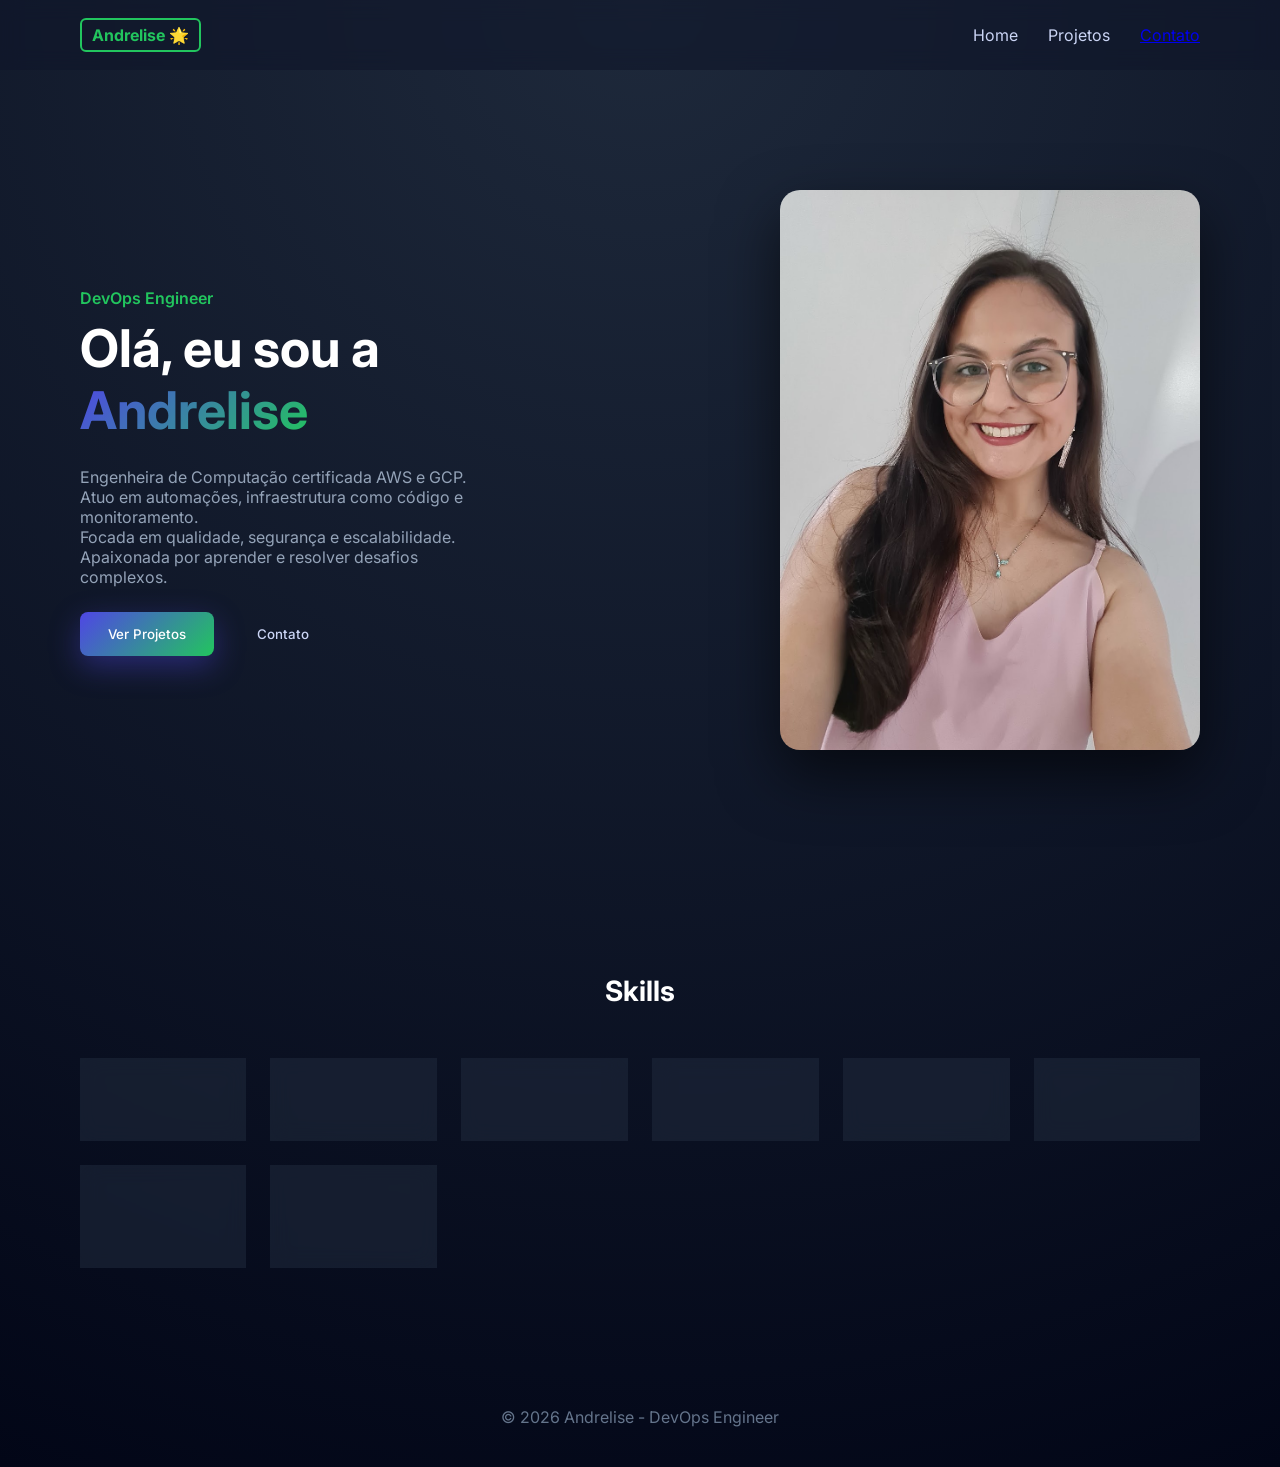
<file: index.html>
<!doctype html>
<html lang="pt-BR">
  <head>
    <meta charset="UTF-8" />
    <meta name="viewport" content="width=device-width, initial-scale=1.0" />
    <link
      rel="icon"
      href="data:image/svg+xml,<svg xmlns=%22http://www.w3.org/2000/svg%22 viewBox=%220 0 100 100%22><text y=%22.9em%22 font-size=%2290%22>🚀</text></svg>"
    />
    <title>Andrelise | DevOps Engineer</title>

    <!-- Google Fonts -->
    <link
      href="https://fonts.googleapis.com/css2?family=Inter:wght@300;400;600;700&display=swap"
      rel="stylesheet"
    />

    <link rel="stylesheet" href="./styles.css" />
  </head>
  <body>
    <header class="navbar">
      <div class="logo">
        <span class="logo-box">Andrelise 🌟</span>
        <!-- <span class="logo-text">PORTFOLIO</span> -->
      </div>

      <nav>
        <ul>
          <li class="active">Home</li>
          <!-- <li>Sobre</li>k -->
          <li>Projetos</li>
          <!-- <li>Skills</li> -->
          <li>
            <a
              href="https://www.linkedin.com/in/andrelise-pinheiro"
              target="_blank"
              class="contact-link"
              >Contato</a
            >
          </li>
        </ul>
      </nav>
    </header>

    <section class="hero">
      <div class="hero-text">
        <p class="subtitle">DevOps Engineer</p>

        <h1>
          Olá, eu sou a <br />
          <span>Andrelise</span>
        </h1>

        <p class="description">
          Engenheira de Computação certificada AWS e GCP. <br /> Atuo em automações, infraestrutura como código e monitoramento. <br /> Focada em qualidade, segurança e escalabilidade. <br />  Apaixonada por aprender e resolver desafios complexos.
        </p>

        <div class="buttons">
          <button class="primary">Ver Projetos</button>
          <button class="secondary" onclick="window.open('https://www.linkedin.com/in/andrelise-pinheiro', '_blank')">Contato</button>
        </div>
      </div>

      <div class="hero-image">
        <img src="images/me.png" alt="Andrelise DevOps" />
      </div>
    </section>

    <section class="skills">
      <h2>Skills</h2>

      <div class="skills-grid">
        <div class="card">AWS</div>
        <div class="card">GCP</div>
        <div class="card">Docker</div>
        <div class="card">Kubernetes</div>
        <div class="card">Terraform</div>
        <div class="card">CI/CD</div>
        <div class="card">Python</div>
        <div class="card">Governança de ambientes</div>
      </div>
    </section>

    <footer>
      <p>© 2026 Andrelise - DevOps Engineer</p>
    </footer>

    <script src="./script.js"></script>
  </body>
</html>
</file>
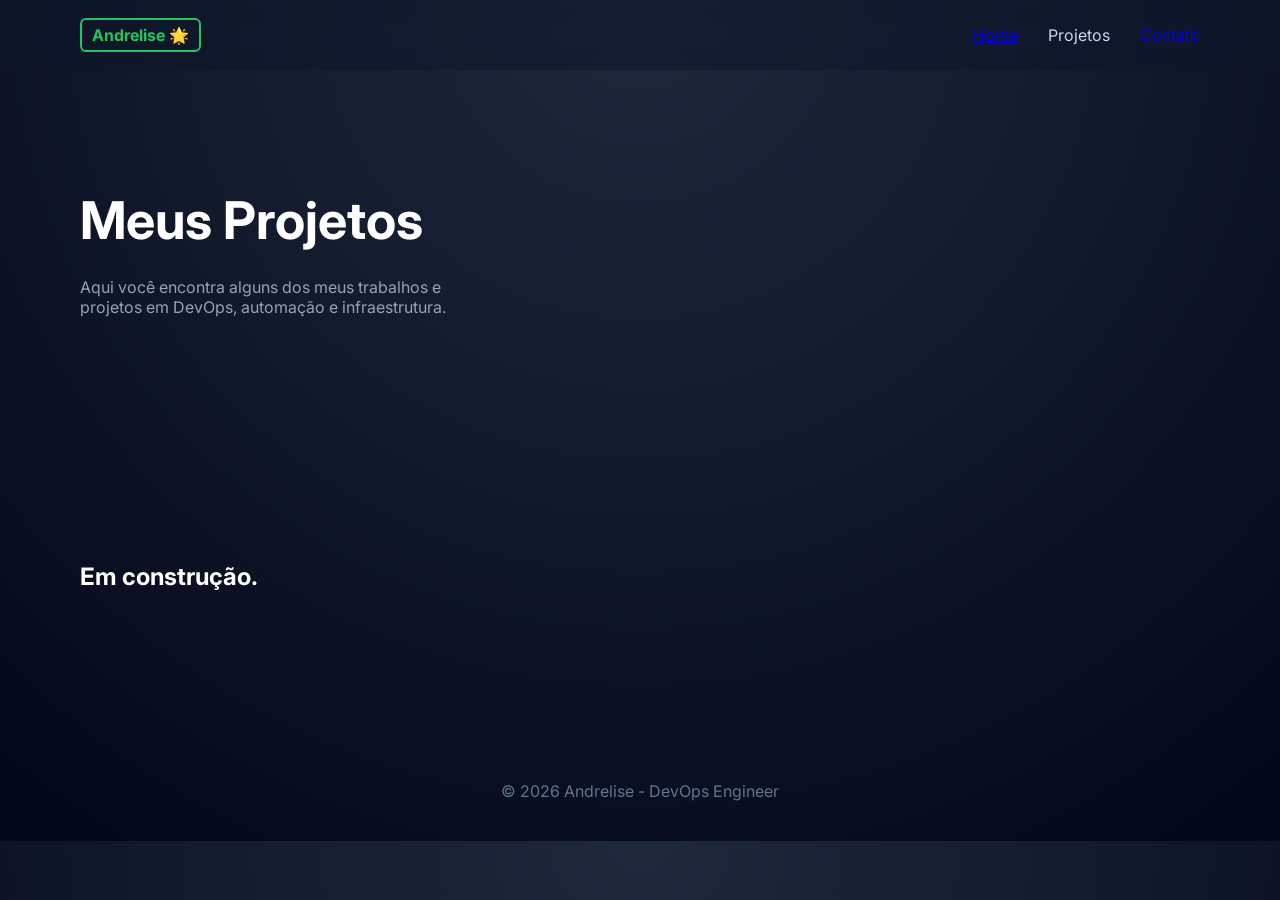
<file: projects.html>
<!doctype html>
<html lang="pt-BR">
  <head>
    <meta charset="UTF-8" />
    <meta name="viewport" content="width=device-width, initial-scale=1.0" />
    <link
      rel="icon"
      href="data:image/svg+xml,<svg xmlns=%22http://www.w3.org/2000/svg%22 viewBox=%220 0 100 100%22><text y=%22.9em%22 font-size=%2290%22>🚀</text></svg>"
    />
    <title>Andrelise | Projetos</title>

    <!-- Google Fonts -->
    <link
      href="https://fonts.googleapis.com/css2?family=Inter:wght@300;400;600;700&display=swap"
      rel="stylesheet"
    />

    <link rel="stylesheet" href="./styles.css" />
  </head>
  <body>
    <header class="navbar">
      <div class="logo">
        <span class="logo-box">Andrelise 🌟</span>
        <!-- <span class="logo-text">PORTFOLIO</span> -->
      </div>

      <nav>
        <ul>
          <li><a href="index.html">Home</a></li>
          <!-- <li>Sobre</li>k -->
          <li class="active">Projetos</li>
          <!-- <li>Skills</li> -->
          <li class="contact-link">
            <a
              href="https://www.linkedin.com/in/andrelise-pinheiro"
              target="_blank"
              >Contato</a
            >
          </li>
        </ul>
      </nav>
    </header>

    <section class="hero">
      <div class="hero-text">
        <h1>Meus Projetos</h1>
        <p class="description">
          Aqui você encontra alguns dos meus trabalhos e projetos em DevOps,
          automação e infraestrutura.
        </p>
      </div>
    </section>

    <section class="projects">
      <h2>Em construção.</h2>
      <!-- <div class="projects-grid">
        <div class="project-card">
          <h3>Projeto 1</h3>
          <p>Descrição breve do projeto.</p>
          <a href="#" class="project-link">Ver mais</a>
        </div>
        <div class="project-card">
          <h3>Projeto 2</h3>
          <p>Descrição breve do projeto.</p>
          <a href="#" class="project-link">Ver mais</a>
        </div>
        <div class="project-card">
          <h3>Projeto 3</h3>
          <p>Descrição breve do projeto.</p>
          <a href="#" class="project-link">Ver mais</a>
        </div>
      </div> -->
    </section>

    <footer>
      <p>© 2026 Andrelise - DevOps Engineer</p>
    </footer>

    <script src="./script.js"></script>
  </body>
</html>
</file>
<file: styles.css>
:root {
  --primary: #4f46e5;
  --secondary: #22c55e;
  --dark: #0f172a;
  --light: #f8fafc;
  --gray: #64748b;
  --gradient: linear-gradient(135deg, #4f46e5, #22c55e);
}

* {
  margin: 0;
  padding: 0;
  box-sizing: border-box;
  font-family: "Inter", sans-serif;
}

body {
  background: radial-gradient(circle at top, #1e293b, #020617);
  color: white;
  overflow-x: hidden;
}

/* NAVBAR */
.navbar {
  display: flex;
  justify-content: space-between;
  align-items: center;
  padding: 25px 80px;
  position: sticky;
  top: 0;
  backdrop-filter: blur(10px);
  background: rgba(15, 23, 42, 0.6);
}

.logo-box {
  border: 2px solid var(--secondary);
  padding: 5px 10px;
  font-weight: bold;
  color: var(--secondary);
  border-radius: 6px;
}

.logo-text {
  margin-left: 10px;
  font-weight: 600;
  letter-spacing: 2px;
}

/* NAV */
nav ul {
  display: flex;
  gap: 30px;
  list-style: none;
}

nav li {
  cursor: pointer;
  position: relative;
  color: #cbd5f5;
}
/* 
nav a {
  text-decoration: none;
  color: inherit;
} */

nav li::after {
  content: "";
  position: absolute;
  width: 0%;
  height: 2px;
  bottom: -6px;
  left: 0;
  background: var(--gradient);
  transition: 0.3s;
}

nav li:hover::after {
  width: 100%;
}

nav li.contact-link a,
nav li.contact-link a:visited {
  text-decoration: none;
  /* color: #FFFFFF; /* Coloque a cor que combina com o seu menu */
}

nav li.contact-link a:hover {
  color: #CCCCCC; /* Uma cor um pouco diferente ao passar o mouse */
}

/* HERO */
.hero {
  display: flex;
  justify-content: space-between;
  align-items: center;
  padding: 120px 80px;
}

.subtitle {
  color: var(--secondary);
  font-weight: 600;
  margin-bottom: 10px;
}

.hero h1 {
  font-size: 52px;
  line-height: 1.2;
}

.hero h1 span {
  background: var(--gradient);
  -webkit-background-clip: text;
  -webkit-text-fill-color: transparent;
}

.description {
  margin: 25px 0;
  color: #94a3b8;
  max-width: 420px;
}

/* BOTÕES */
.buttons {
  display: flex;
  gap: 15px;
}

button {
  padding: 14px 28px;
  border-radius: 8px;
  cursor: pointer;
  transition: 0.3s;
  font-weight: 500;
}

.primary {
  background: var(--gradient);
  border: none;
  color: white;
  box-shadow: 0 10px 30px rgba(79, 70, 229, 0.4);
}

.primary:hover {
  transform: translateY(-2px) scale(1.03);
}

.secondary {
  background: transparent;
  border: none;
  color: #cbd5f5;
  padding: 14px 28px;
}

.secondary:hover {
  color: var(--secondary);
}

a.secondary {
  display: inline-block;
  padding: 14px 28px;
  border-radius: 8px;
  background: transparent;
  border: 1px solid #334155;
  color: #cbd5f5;
  transition: 0.3s;
  text-decoration: none;
  font-weight: 500;
  cursor: pointer;
}

a.secondary:hover {
  color: var(--secondary);
}

/* IMAGE */
.hero-image img {
  width: 420px;
  border-radius: 20px;
  box-shadow: 0 25px 60px rgba(0, 0, 0, 0.6);
  transition: 0.4s;
}

.hero-image img:hover {
  transform: scale(1.03) rotate(1deg);
}

/* SKILLS */
.skills {
  padding: 100px 80px;
  text-align: center;
}

.skills h2 {
  margin-bottom: 50px;
  font-size: 28px;
}

.skills-grid {
  display: grid;
  grid-template-columns: repeat(auto-fit, minmax(160px, 1fr));
  gap: 25px;
}

.card {
  background: rgba(30, 41, 59, 0.6);
  padding: 30px;
  border-radius: 16px;
  backdrop-filter: blur(10px);
  border: 1px solid rgba(255, 255, 255, 0.05);
  transition: 0.3s;
}

.card:hover {
  transform: translateY(-8px);
  background: linear-gradient(
    135deg,
    rgba(79, 70, 229, 0.2),
    rgba(34, 197, 94, 0.2)
  );
}

/* PROJECTS */
.projects {
  padding: 100px 80px;
  text-align: left
}

.projects h2 {
  margin-bottom: 50px;
}

.projects-grid {
  display: grid;
  grid-template-columns: repeat(auto-fit, minmax(300px, 1fr));
  gap: 25px;
}

.project-card {
  background: rgba(30, 41, 59, 0.6);
  padding: 30px;
  border-radius: 16px;
  backdrop-filter: blur(10px);
  border: 1px solid rgba(255, 255, 255, 0.05);
  transition: 0.3s;
}

.project-card:hover {
  transform: translateY(-8px);
  background: linear-gradient(
    135deg,
    rgba(79, 70, 229, 0.2),
    rgba(34, 197, 94, 0.2)
  );
}

.project-link {
  color: var(--secondary);
  text-decoration: none;
  font-weight: 600;
}

.project-link:hover {
  text-decoration: underline;
}

/* FOOTER */
footer {
  text-align: center;
  padding: 40px;
  color: #64748b;
}

/* RESPONSIVO */
@media (max-width: 900px) {
  .hero {
    flex-direction: column;
    text-align: center;
  }

  .hero-image {
    margin-top: 40px;
  }

  .navbar {
    padding: 20px;
  }
}
</file>
